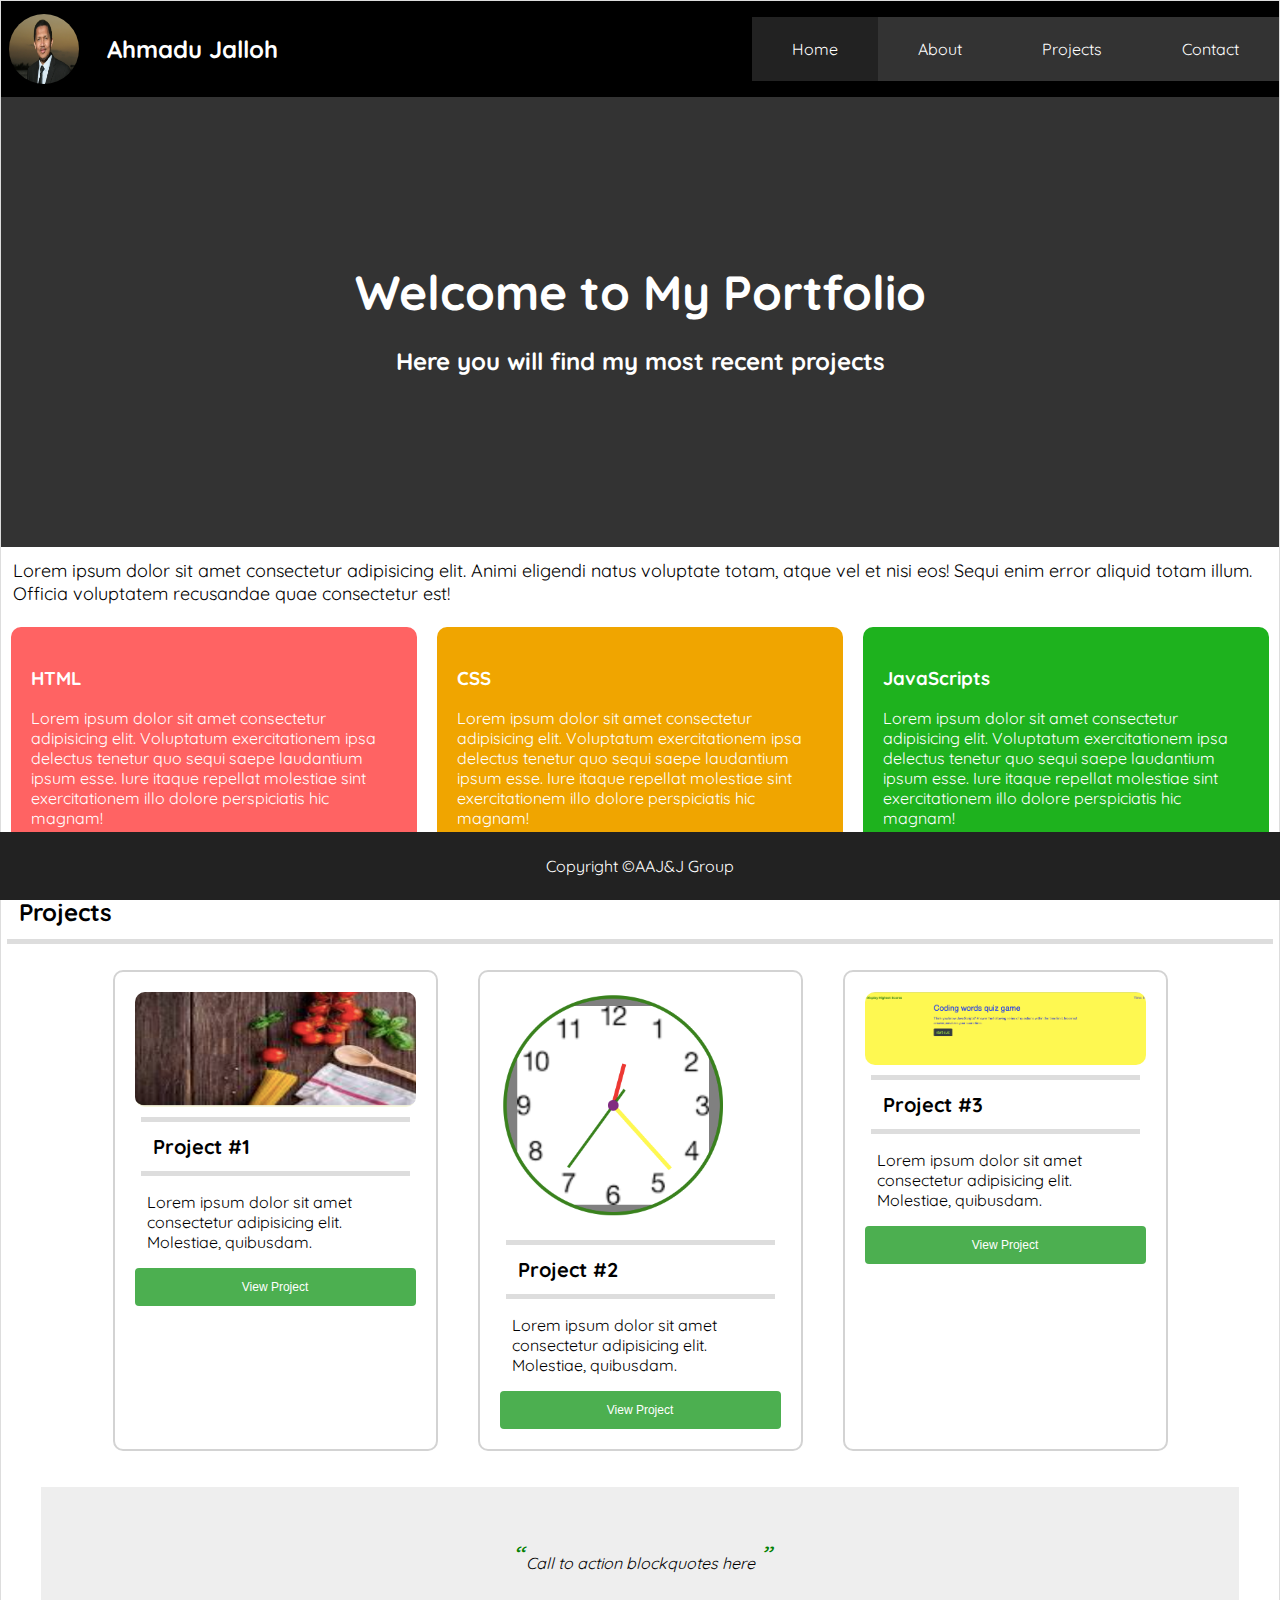
<file: index.html>
<!DOCTYPE html>
<html lang="en">

<head>
    <meta charset="UTF-8">
    <meta http-equiv="X-UA-Compatible" content="IE=edge">
    <meta name="viewport" content="width=device-width, initial-scale=1.0">
    <title>My Website</title>

    <link rel="preconnect" href="https://fonts.googleapis.com">
    <link rel="preconnect" href="https://fonts.gstatic.com" crossorigin>
    <link href="https://fonts.googleapis.com/css2?family=Quicksand&display=swap" rel="stylesheet">
    <link rel="stylesheet" href="style.css">
</head>

<body>
    <div class="page-container">
        <div class="nav">
            <nav>
                <div class="logo">
                    <img src="/asset/jal1.png" alt="logo">
                    <div class="title">
                        Ahmadu Jalloh
                    </div>
                </div>
                <ul>
                    <li class="active">
                        <a href="/index.html">Home</a>
                    </li>
                    <li>
                        <a href="/about.html">About</a>
                    </li>
                    <li>
                        <a href="/projects.html">Projects</a>
                    </li>
                    <li>
                        <a href="contacts.html">Contact</a>
                    </li>
                    <!-- <input type="text" placeholder="search"> -->
                </ul>
            </nav>
        </div>
        <div class="banner">
            <div class="heading">
                <b>Welcome to My Portfolio</b>
                <br>
                <small>Here you will find my most recent projects</small>
            </div>
        </div>

        <div class="maintext">
            Lorem ipsum dolor sit amet consectetur adipisicing elit. Animi eligendi natus voluptate totam,
            atque vel et nisi eos! Sequi enim error aliquid totam illum. Officia voluptatem recusandae
            quae consectetur est!
        </div>

        <div class="subtext">
            <div class="red">
                <h3>HTML</h3>
                <p>
                    Lorem ipsum dolor sit amet consectetur adipisicing elit. Voluptatum exercitationem ipsa
                    delectus tenetur quo sequi saepe laudantium ipsum esse. Iure itaque repellat molestiae sint
                    exercitationem illo dolore perspiciatis hic magnam!
                </p>
            </div>
            <div class="yellow">
                <h3>CSS</h3>
                <p>
                    Lorem ipsum dolor sit amet consectetur adipisicing elit. Voluptatum exercitationem ipsa
                    delectus tenetur quo sequi saepe laudantium ipsum esse. Iure itaque repellat molestiae sint
                    exercitationem illo dolore perspiciatis hic magnam!
                </p>
            </div>
            <div class="green">
                <h3>JavaScripts</h3>
                <p>
                    Lorem ipsum dolor sit amet consectetur adipisicing elit. Voluptatum exercitationem ipsa
                    delectus tenetur quo sequi saepe laudantium ipsum esse. Iure itaque repellat molestiae sint
                    exercitationem illo dolore perspiciatis hic magnam!
                </p>
            </div>
        </div>
        <h3 class="title">Projects</h3>
        <div class="projects">
            <div class="project">
                <img src="/asset/img1.png" alt="">
                <h4>Project #1</h4>
                <p>
                    Lorem ipsum dolor sit amet consectetur adipisicing elit.
                    Molestiae, quibusdam.
                </p>
                <button>View Project</button>
            </div>

            <div class="project">
                <img src="/asset/project2.png" alt="">
                <h4>Project #2</h4>
                <p>
                    Lorem ipsum dolor sit amet consectetur adipisicing elit.
                    Molestiae, quibusdam.
                </p>
                <button>View Project</button>

            </div>

            <div class="project">
                <img src="/asset/wordGame.png" alt="projectImage">
                <h4>Project #3</h4>
                <p>
                    Lorem ipsum dolor sit amet consectetur adipisicing elit.
                    Molestiae, quibusdam.
                </p>
                <button>View Project</button>
            </div>
        </div>
        <blockquote class="quote">
            Call to action blockquotes here
        </blockquote>

        <div class="footer">
            Copyright &copy;AAJ&J Group
        </div>

    </div>
</body>

</html>
</file>
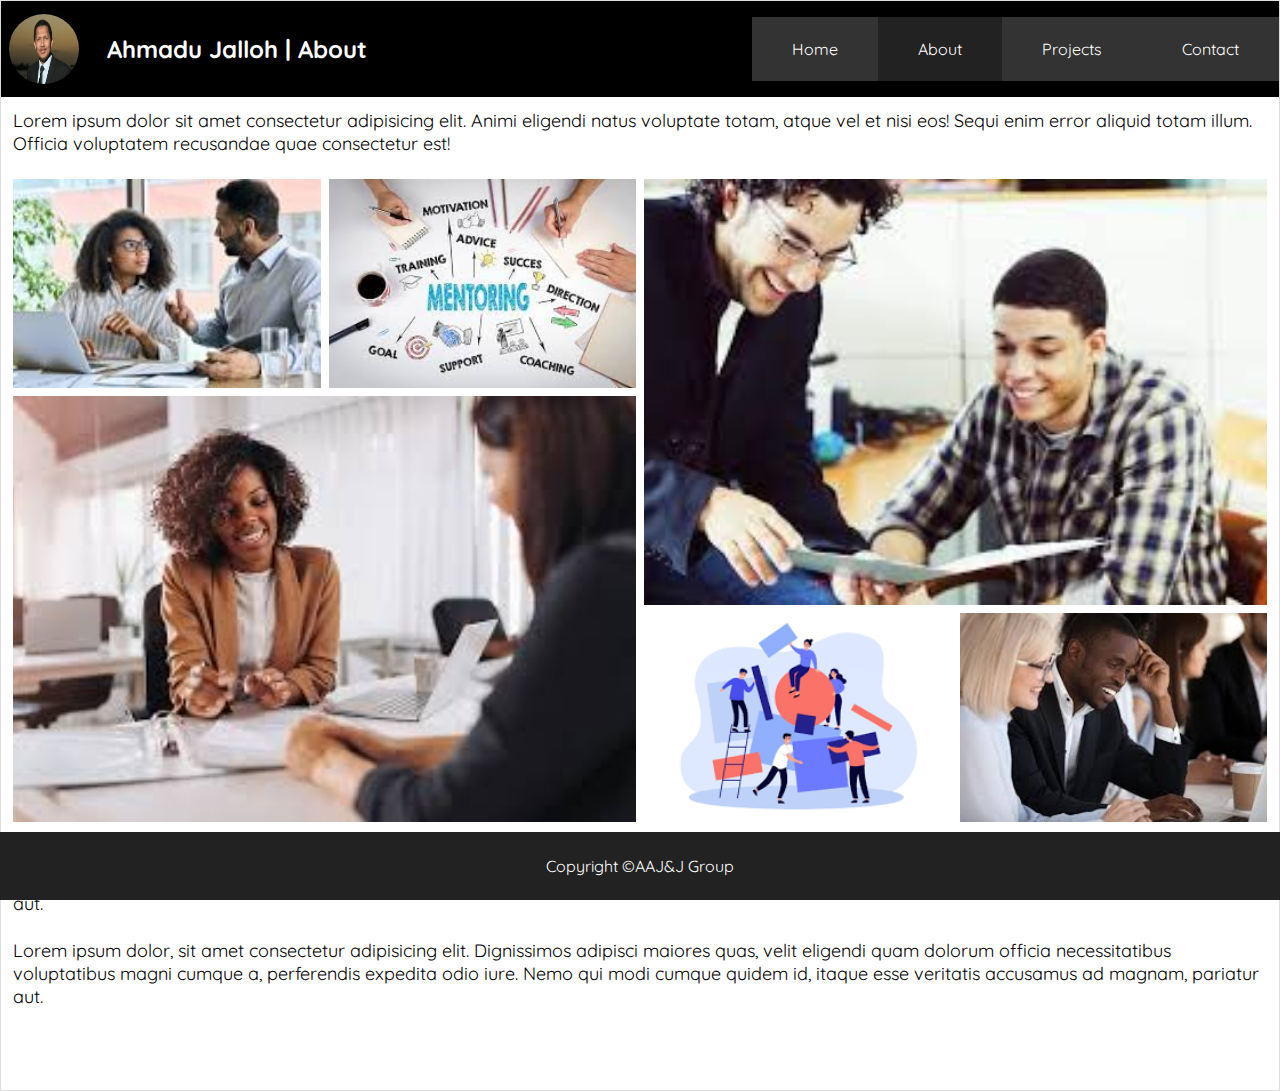
<file: about.html>
<!DOCTYPE html>
<html lang="en">

<head>
    <meta charset="UTF-8">
    <meta http-equiv="X-UA-Compatible" content="IE=edge">
    <meta name="viewport" content="width=device-width, initial-scale=1.0">
    <title>My Website</title>

    <link rel="preconnect" href="https://fonts.googleapis.com">
    <link rel="preconnect" href="https://fonts.gstatic.com" crossorigin>
    <link href="https://fonts.googleapis.com/css2?family=Quicksand&display=swap" rel="stylesheet">
    <link rel="stylesheet" href="style.css">
</head>

<body>
    <div class="page-container">
        <div class="nav">
            <nav>
                <div class="logo">
                    <img src="/asset/jal1.png" alt="logo">
                    <div class="title">
                        Ahmadu Jalloh | About
                    </div>
                </div>
                <ul>
                    <li>
                        <a href="/index.html">Home</a>
                    </li>
                    <li class="active">
                        <a href="/about.html">About</a>
                    </li>
                    <li>
                        <a href="projects.html">Projects</a>
                    </li>
                    <li>
                        <a href="contacts.html">Contact</a>
                    </li>
                </ul>
            </nav>
        </div>

        <div class="maintext">
            Lorem ipsum dolor sit amet consectetur adipisicing elit. Animi eligendi natus voluptate totam,
            atque vel et nisi eos! Sequi enim error aliquid totam illum. Officia voluptatem recusandae
            quae consectetur est!
        </div>
        <div class="gallery">
            <div class="gallery-item gallery-item-1">
                <img src="/asset/about1.jpeg" alt="">
            </div>

            <div class="gallery-item gallery-item-2">
                <img src="/asset/about2.jpeg" alt="">
            </div>
            <div class="gallery-item gallery-item-3">
                <img src="/asset/about3.jpeg" alt="">
            </div>
            <div class="gallery-item gallery-item-4">
                <img src="/asset/ about4.jpeg" alt="">
            </div>
            <div class="gallery-item gallery-item-5">
                <img src="/asset/about5.png" alt="">
            </div>
            <div class="gallery-item gallery-item-6">
                <img src="/asset/about6.jpeg" alt="">
            </div>
        </div>

        <div class="maintext">
            Lorem ipsum dolor, sit amet consectetur adipisicing elit. Dignissimos adipisci maiores quas,
            velit eligendi quam dolorum officia necessitatibus voluptatibus magni cumque a, perferendis expedita odio
            iure. Nemo qui modi cumque quidem id, itaque esse veritatis accusamus ad magnam, pariatur aut.
        </div>

        <div class="maintext">
            Lorem ipsum dolor, sit amet consectetur adipisicing elit. Dignissimos adipisci maiores quas,
            velit eligendi quam dolorum officia necessitatibus voluptatibus magni cumque a, perferendis expedita odio
            iure. Nemo qui modi cumque quidem id, itaque esse veritatis accusamus ad magnam, pariatur aut.
        </div>


        <div class="footer">
            Copyright &copy;AAJ&J Group
        </div>

    </div>
</body>

</html>
</file>
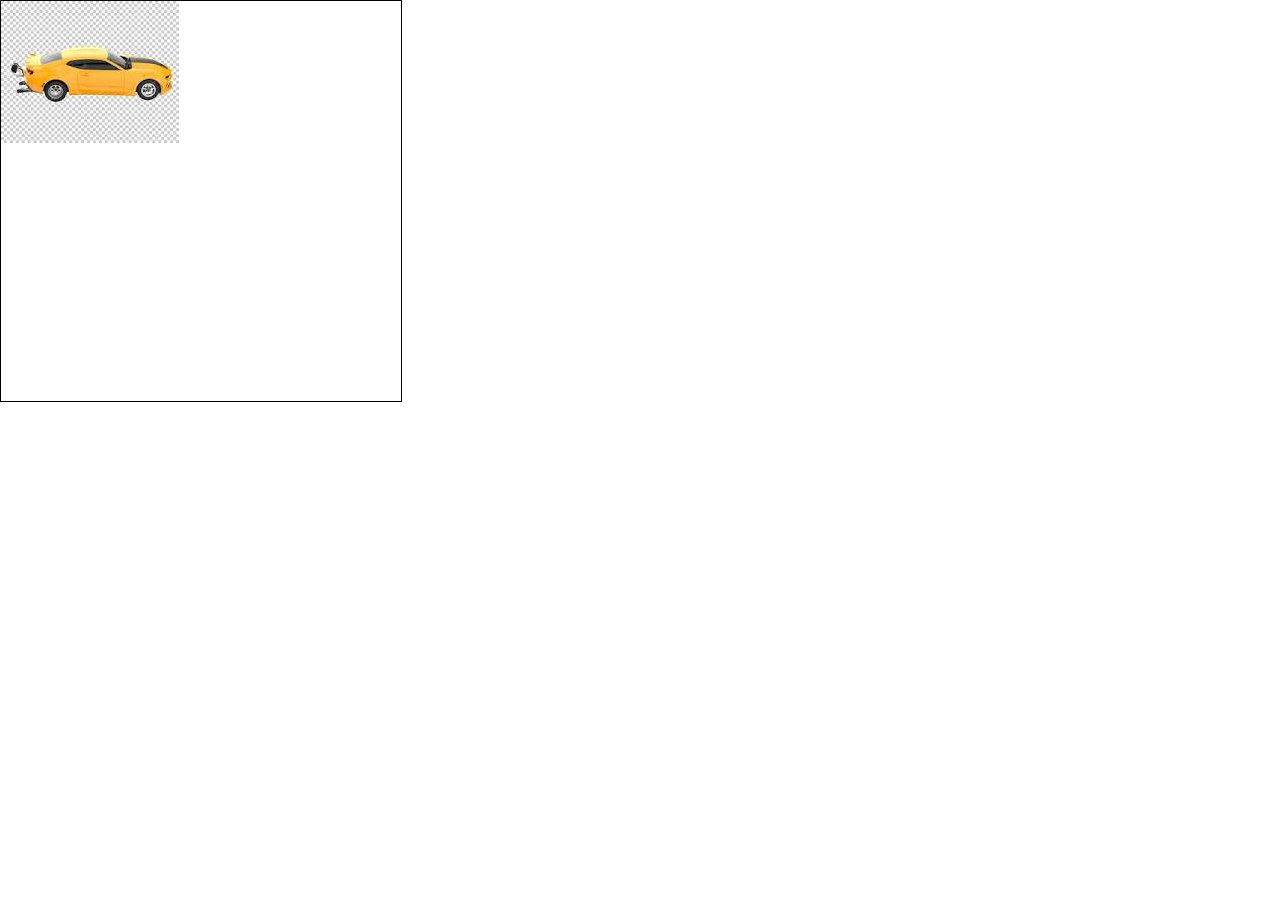
<file: carRace.html>
<!DOCTYPE html>
<html lang="en">
<head>
    <meta charset="UTF-8">
    <meta http-equiv="X-UA-Compatible" content="IE=edge">
    <meta name="viewport" content="width=device-width, initial-scale=1.0">
    <title>Document</title>
    <style>
        .car-container {
            border:  1px solid black;
            width: 400px;
            height: 400px;
            position: relative;
        }

        .car{
            width: 60px;
            /* animation: ; */
            animation-name: moving_car;
            animation-duration: 5s;
            animation-timing-function: linear;
            animation-iteration-count: infinite;
            position: absolute;
            top: 0;
            left: 0;

        }
       @keyframes moving_car {
       25% {
           top: 0;
           left: calc(100% - 60px);
           transform: rotate(90deg);
       }
       50%{
           top: calc(100% - 36px);
           left: calc(100%-60px);
           transform: rotate(180deg);
       }
       75% {
           top: calc(100% - 36px);
           left: 0;
           transform: rotate(270deg);
       }
       100% {
           top: 0;
           left: 0;
           transform: rotate(360deg);
       }
       }
    </style>
</head>
<body>
        <div class="car">
            <div class="car-container">
             <img src="./asset/carImg.jpeg" alt="">
            </div>
        </div>
</body>
</html>
</file>
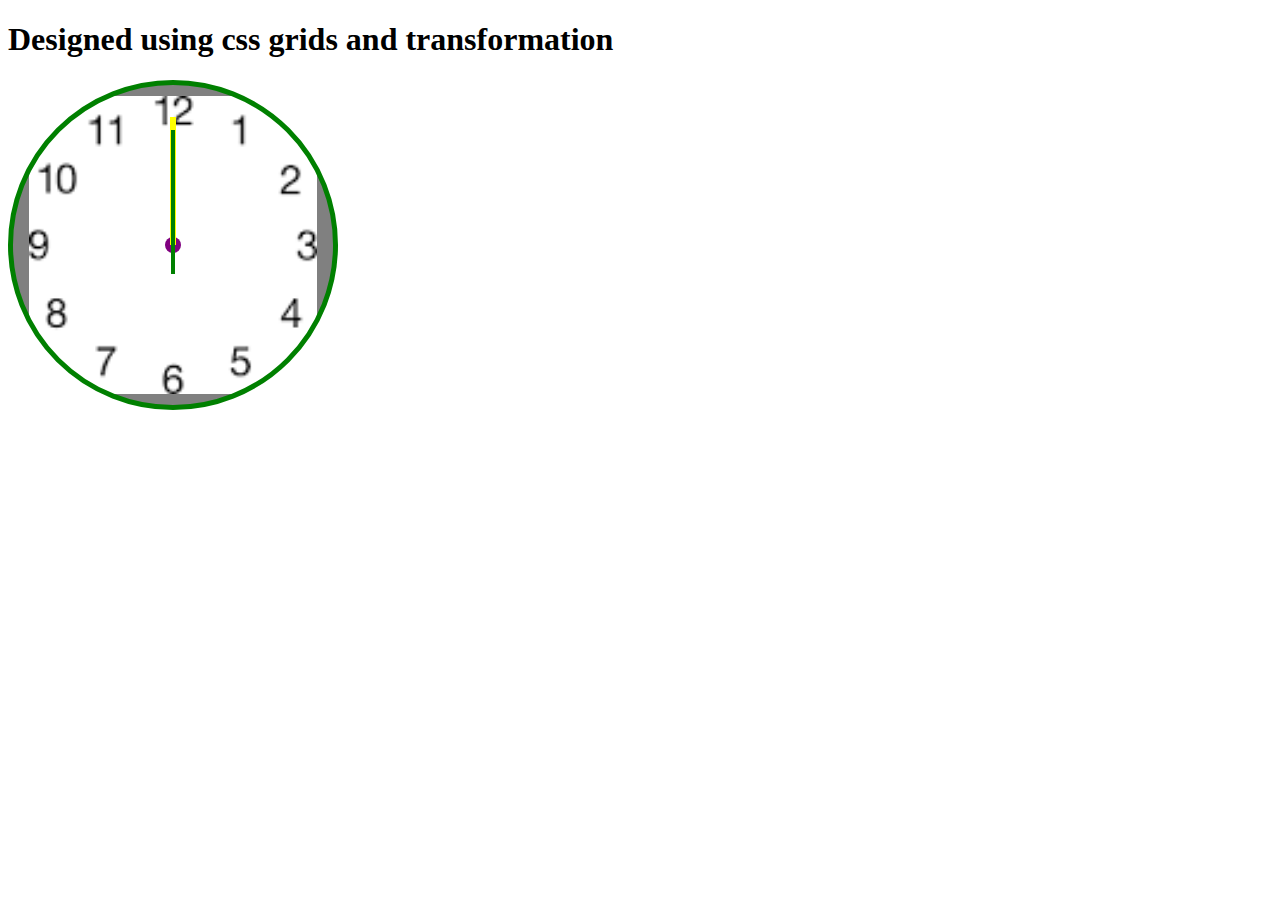
<file: clock.html>
<!DOCTYPE html>
<html lang="en">

<head>
    <meta charset="UTF-8">
    <meta http-equiv="X-UA-Compatible" content="IE=edge">
    <meta name="viewport" content="width=device-width, initial-scale=1.0">
    <title>Clock</title>
    <style>
        .clock {
            background: gray url(/asset/clock.png) no-repeat center;
            height: 20em;
            width: 20em;
            border-radius: 50%;
            background-size: 90%;
            position: relative;
            border: 5px solid green;
        }

        .clock:after {
            background: purple;
            content: "";
            position: absolute;
            left: 50%;
            top: 50%;
            width: 5%;
            height: 5%;
            border-radius: 50%;
            transform: translate(-50%, -50%);

        }

        .hours-container,
        .minutes-container,
        .seconds-container {
            position: absolute;
            top: 0;
            left: 0;
            right: 0;
            left: 0;
            /* width: 20em; */
            height: 20em;
        }

        .hours {
            background: red;
            position: absolute;
            height: 20%;
            left: 49%;
            top: 30%;
            width: 2%;
            z-index: 2;
        }

        .minutes {
            background: yellow;
            position: absolute;
            height: 40%;
            left: 49%;
            top: 10%;
            width: 2%;
            z-index: 3;
        }

        .seconds {
            background: green;
            position: absolute;
            height: 45%;
            left: 49.5%;
            top: 14%;
            width: 1%;
            z-index: 4;
        }

        .hours-container {

            /* 12hrs into seconds 60x60x12 */
            animation: rotatehand 34200s infinite linear;
        }

        .minutes-container {
            animation: rotatehand 3600s infinite steps(60);
        }

        .seconds-container {
            animation: rotatehand 60s infinite steps(60);
        }

        @keyframes rotatehand {
            100% {
                transform: rotate(360deg);
            }
        }
    </style>
</head>

<body>

    <h1>Designed using css grids and transformation</h1>
    <div class="clock">
        <div class="hours-container">
            <div class="hours"></div>
        </div>

        <div class="minutes-container">
            <div class="minutes"></div>
        </div>

        <div class="seconds-container">
            <div class="seconds"></div>
        </div>

    </div>
</body>

</html>
</file>
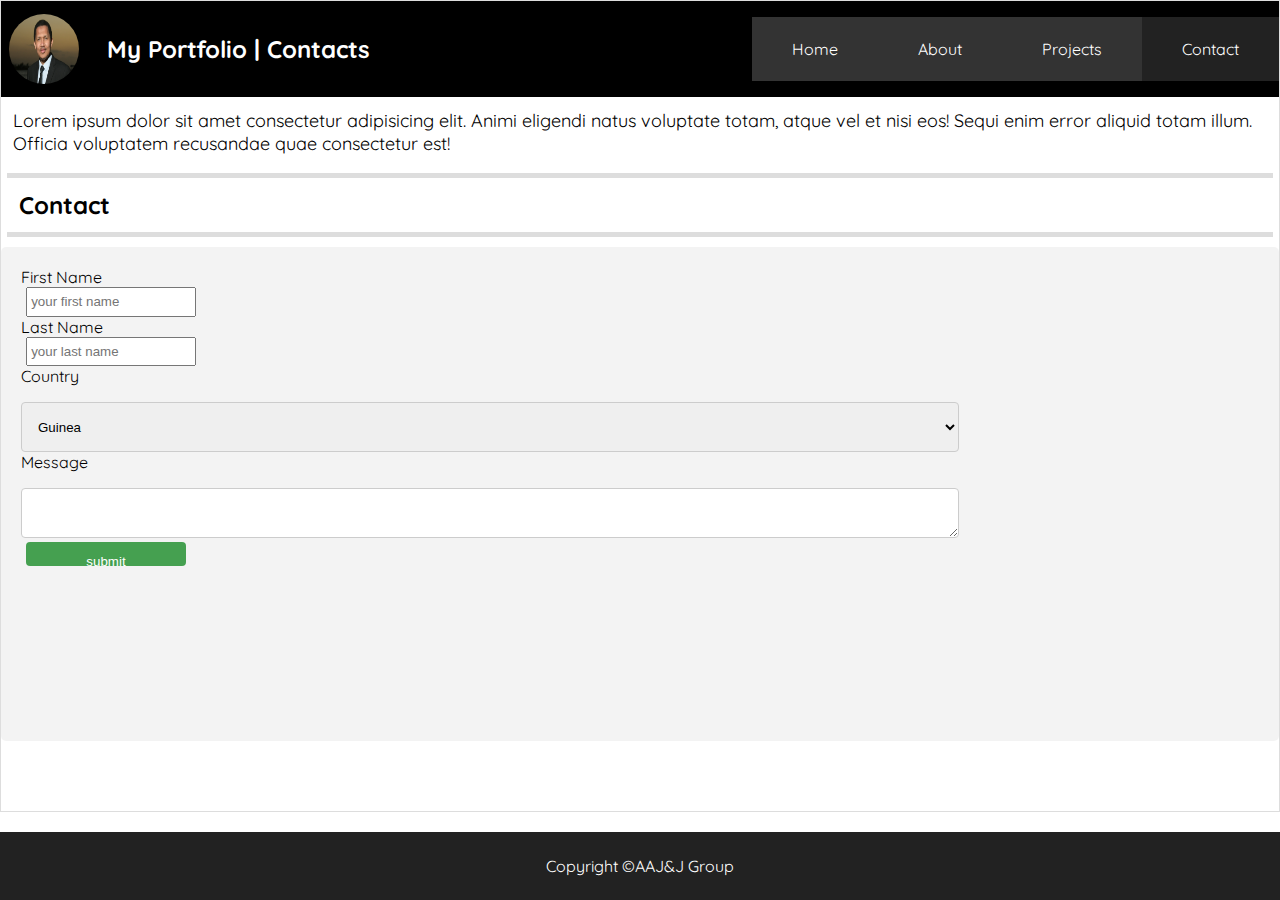
<file: contacts.html>
<!DOCTYPE html>
<html lang="en">

<head>
    <meta charset="UTF-8">
    <meta http-equiv="X-UA-Compatible" content="IE=edge">
    <meta name="viewport" content="width=device-width, initial-scale=1.0">
    <title>My Website</title>

    <link rel="preconnect" href="https://fonts.googleapis.com">
    <link rel="preconnect" href="https://fonts.gstatic.com" crossorigin>
    <link href="https://fonts.googleapis.com/css2?family=Quicksand&display=swap" rel="stylesheet">
    <link rel="stylesheet" href="style.css">
</head>

<body>
    <div class="page-container">
        <div class="nav">
            <nav>
                <div class="logo">
                    <img src="/asset/jal1.png" alt="logo">
                    <div class="title">
                        My Portfolio | Contacts
                    </div>
                </div>

                <ul>
                    <li>
                        <a href="/index.html">Home</a>
                    </li>
                    <li>
                        <a href="/about.html">About</a>
                    </li>
                    <li>
                        <a href="/projects.html">Projects</a>
                    </li>
                    <li class="active">
                        <a href="contacts.html">Contact</a>

                    </li>
                </ul>
            </nav>
        </div>
        <div class="maintext">
            Lorem ipsum dolor sit amet consectetur adipisicing elit. Animi eligendi natus voluptate totam,
            atque vel et nisi eos! Sequi enim error aliquid totam illum. Officia voluptatem recusandae
            quae consectetur est!
        </div>

        <h3 class="title">Contact</h3>

        <div class="container">
            <form action="" method="">
                <label for="fname" required>First Name</label>
                <input type="text" name="fname" id="fname" value="" placeholder="your first name">

                <label for="lname" required="">Last Name</label>
                <input type="text" name="lname" id="lname" value="" placeholder="your last name">

                <label for="country">Country</label>
                <select name="country" id="country">
                    <option value="guinea">Guinea</option>
                    <option value="nigeria">Nigeria</option>
                    <option value="usa">USA</option>
                    <option value="india">India</option>
                    <option value="uk">UK</option>
                    <option value="russia">Russia</option>
                    <option value="france">France</option>
                    <option value="canada">Canada</option>
                    <option value="senegal">Senegal</option>
                    <option value="Sierraleon">Sierra Leon</option>
                </select>

                <label for="message" required>Message</label>
                <textarea name="message" id="message"></textarea>

                <input type="submit" value="submit">
            </form>

            <div class="map">
                <iframe
                    src="https://www.google.com/maps/embed?pb=!1m18!1m12!1m3!1d10222.53302614546!2d-75.38733130477242!3d40.61526651075996!2m3!1f0!2f0!3f0!3m2!1i1024!2i768!4f13.1!3m3!1m2!1s0x89c43e56d44d2695%3A0xcc0a64779ea99581!2sHotel%20Bethlehem%2C%20437%20Main%20St%2C%20Bethlehem%2C%20PA%2018018!5e0!3m2!1sen!2sus!4v1683335515539!5m2!1sen!2sus"
                    width="100%" height="450" style="border:0;" allowfullscreen="" loading="lazy"
                    referrerpolicy="no-referrer-when-downgrade"></iframe>


            </div>
        </div>

        <div class="footer">
            Copyright &copy;AAJ&J Group
        </div>

    </div>
</body>

</html>
</file>
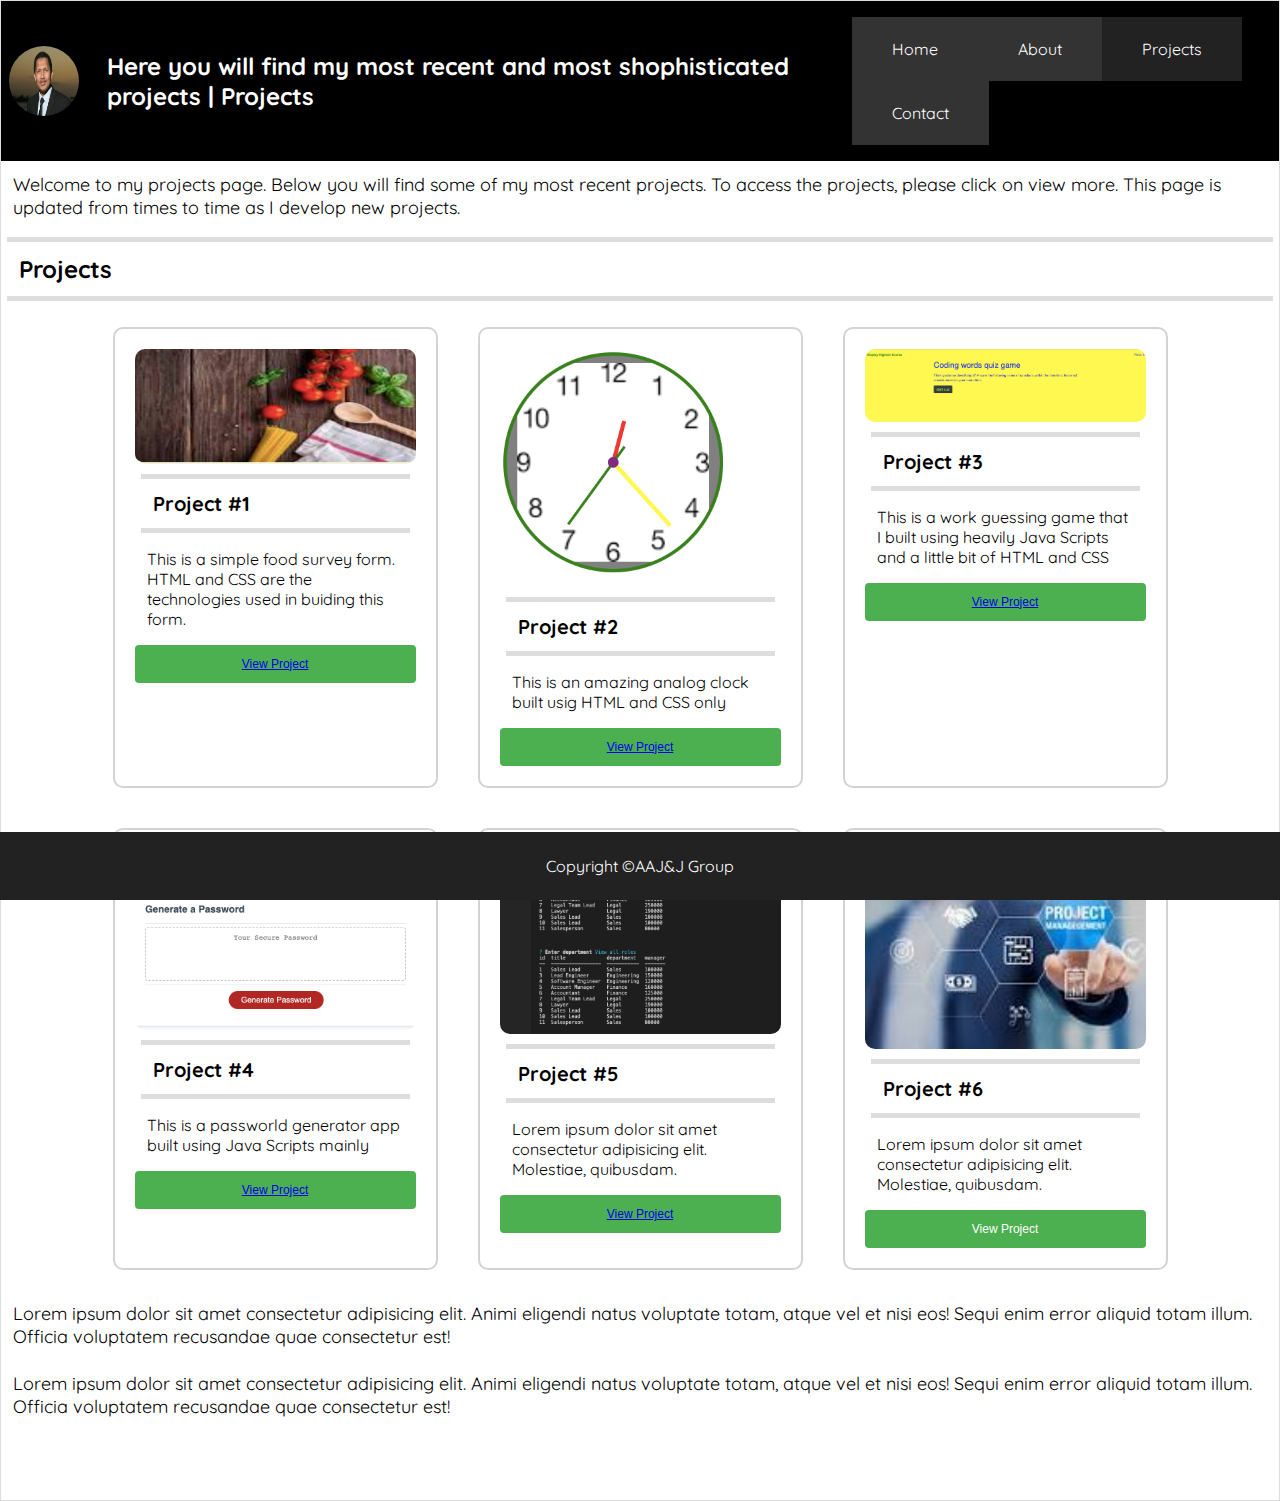
<file: projects.html>
<!DOCTYPE html>
<html lang="en">
<head>
    <meta charset="UTF-8">
    <meta http-equiv="X-UA-Compatible" content="IE=edge">
    <meta name="viewport" content="width=device-width, initial-scale=1.0">
    <title>My Website</title>

    <link rel="preconnect" href="https://fonts.googleapis.com">
<link rel="preconnect" href="https://fonts.gstatic.com" crossorigin>
<link href="https://fonts.googleapis.com/css2?family=Quicksand&display=swap" rel="stylesheet">
    <link rel="stylesheet" href="style.css">
</head>
<body>
    <div class="page-container">
        <div class="nav">
            <nav>
                <div class="logo">
                    <img src="/asset/jal1.png" alt="logo">
                    <div class="title">
                        Here you will find my most recent and most shophisticated projects | Projects
                    </div>
                </div>
                <ul>
                    <li>
                        <a href="/index.html">Home</a>
                    </li>
                    <li>
                        <a href="/about.html">About</a>
                    </li>
                    <li class="active">
                        <a href="projects.html">Projects</a>
                    </li>
                    <li>
                        <a href="contacts.html">Contact</a>
                    </li>
                </ul>
            </nav>
        </div>
        <div class="maintext">
           Welcome to my projects page. Below you will find some of my most recent projects.
           To access the projects, please click on view more. This page is updated from times to time as I develop new projects.
        </div>
<h3 class="title">Projects</h3>
<div class="projects">
    <div class="project">
        <img src="/asset/img1.png" alt="">
        <h4>Project #1</h4>
        <p>
            This is a simple food survey form. HTML and CSS are the technologies used in buiding this form.
        </p>
        <button>
           <a href="https://ajalloh1.github.io/surveyForm/" target="blank">View Project</a> 
        </button>
    </div>

    <div class="project">
        <img src="/asset/project2.png" alt="">
        <h4>Project #2</h4>
        <p>
            This is an amazing analog clock built usig HTML and CSS only
        </p>
        <button>
            <a href="/clock.html" target="blank">View Project</a> 
        </button>

    </div>

    <div class="project">
        <img src="/asset/wordGame.png" alt="">
        <h4>Project #3</h4>
        <p>
            This is a work guessing game that I built using heavily Java Scripts and a little bit of HTML and CSS
        </p>
        <button>
            <a href="https://ajalloh1.github.io/Words-Guessing-Game/" target="blank">View Project</a>
        </button>

    </div>
    <div class="project">
        <img src="/asset/passwordGen.png" alt="">
        <h4>Project #4</h4>
        <p>
            This is a passworld generator app built using Java Scripts mainly
        </p>
    <button>
        <a href="https://ajalloh1.github.io/PassWord-Generator-/" target="blank">View Project</a>
    </button>
    </div>

    <div class="project">
        <img src="/asset/employeeTrac.png" alt="">
        <h4>Project #5</h4>
        <p>
            Lorem ipsum dolor sit amet consectetur adipisicing elit. 
            Molestiae, quibusdam.
        </p>
        <button>
            <a href="https://ajalloh1.github.io/Employee-Tracker-CMS-/">View Project</a>
        </button>
    </div>

    <div class="project">
        <img src="/asset/project3.jpeg" alt="">
        <h4>Project #6</h4>
        <p>
            Lorem ipsum dolor sit amet consectetur adipisicing elit. 
            Molestiae, quibusdam.
        </p>
                <button>View Project</button>
    </div>
</div>

<div class="maintext">
    Lorem ipsum dolor sit amet consectetur adipisicing elit. Animi eligendi natus voluptate totam, 
    atque vel et nisi eos! Sequi enim error aliquid totam illum. Officia voluptatem recusandae 
    quae consectetur est!
</div>

<div class="maintext">
    Lorem ipsum dolor sit amet consectetur adipisicing elit. Animi eligendi natus voluptate totam, 
    atque vel et nisi eos! Sequi enim error aliquid totam illum. Officia voluptatem recusandae 
    quae consectetur est!
</div>
        <div class="footer">
            Copyright &copy;AAJ&J Group
        </div>

    </div>
</body>
</html>
</file>
<file: style.css>
:root {
    font-family: quicksand, sans-serif;
    min-height: 100vh;
    max-width: 1280px;
    background-color: white;
    margin: 0 auto;
}

body {
    margin: 0px !important;
    background-color: white;
    border: 1px solid #ddd;
}

.page-container {
    margin-bottom: 70px;
}

/* .nav {} */

nav {
    background-color: black;
    display: flex;
    flex-direction: row;
    justify-content: space-between;
}
input {
    width: 10rem;
    height: 1.2rem;
    padding: 0.2rem;
    margin-right: 5px;
    margin-left: 5px;
    display: flex;
    flex-direction: row;
    justify-content: baseline;
}

nav .logo {
    display: flex;
    align-items: center;
}

nav .logo img {
    width: 70px;
    height: 70px;
    padding: 8px;
    border-radius: 50%;
}

nav .logo .title {
    color: white;
    font-size: 24px;
    font-weight: bold;
    padding-left: 20px;
}

nav ul {
    display: flex;
    flex-direction: row;
    flex-wrap: wrap;
    justify-content: flex-start;
    list-style: none;
}

nav ul li {
    color: white;
    padding: 22px 40px;
    background-color: #333333;
}

nav ul li:hover {
    background-color: #222;
}

nav ul li.active {
    background-color: #222;
}

nav ul li a {
    color: white;
    text-decoration: none;
}

.banner {
    display: flex;
    justify-content: center;
    align-items: center;
    width: 100%;
    height: 450px;
    background-image: url(//unsplash.it/900/450/?blur);
    background-size: cover;
    background-color: #333333;
    text-align: center;
}

@keyframes appear {
    from {
        opacity: 0.0;
        top: -100px;
    }

    to {
        opacity: 1.0;
        top: 0.0;

        /* apply this on the banner heading */
    }
}


.banner .heading {
    flex: 1;
    justify-self: center;
    color: white;
    font-size: 3em;
    font-weight: bold;
    position: relative;
    animation: appear 1s ease-in-out 0s forwards;
}

.banner .heading small {
    font-size: 24px;
}

.maintext {
    font-size: 18px;
    padding: 12px;
}

.subtext {
    display: flex;
}

.subtext div {
    padding: 20px;
    margin: 10px;
    border-radius: 10px;
    color: white;
}

.subtext .red {
    background-color: #ff6363;
}

.subtext .yellow {
    background-color: #f0a500;
}

.subtext .green {
    background-color: #1eb21e;
}

.quote {
    display: block;
    background-color: #eeeeee;
    padding: 50px;
    text-align: center;
    font-style: italic;
}

.quote::before {
    display: inline-block;
    content: open-quote;
    color: green;
    font-size: 32px;
}

.quote::after {
    display: inline-block;
    content: close-quote;
    color: green;
    font-size: 32px;
}

h3.title {
    font-size: 24px;
    padding: 12px;
    margin: 6px;
    border-top: 5px solid #ddd;
    border-bottom: 5px solid #ddd;
}

.projects {
    display: flex;
    flex-direction: row;
    justify-content: center;
    flex-wrap: wrap;
}

.project {
    flex-basis: 325px;
    box-sizing: border-box;
    padding: 20px;
    margin: 20px;
    border: 2px solid #d3d3d3;
    border-radius: 10px;
}

.project h4 {
    font-size: 20px;
    padding: 12px;
    margin: 6px;
    border-top: 5px solid #ddd;
    border-bottom: 5px solid #ddd;
}

.project p {
    padding: 0px 12px;
}

.project img {
    width: 100%;
    border-radius: 10px;
    transition: all 1.5s ease-in;
}

.project img:hover {
    transform: scale(0.95);
    opacity: 0.5;
}

.project button {
    background-color: #4caf50;
    color: white;
    padding: 12px 20px;
    border: none;
    border-radius: 4px;
    width: 100%;
    font-size: 12px;
}

.project button:hover {
    background-color: #45a049;
}

/* gallery */
.gallery {
    display: grid;
    grid-template-columns: repeat(4, 1fr);
    grid-template-rows: repeat(3, 1fr);
    grid-gap: 8px;
    padding: 12px;
}

.gallery-item {
    width: 100%;
    height: 100%;
    transition: all 0.30s ease-in;
}

.gallery-item:hover {
    transform: scale(0.95);
}

.gallery-item img {
    width: 100%;
    height: 100%;
    object-fit: cover;
}

.gallery-item-1 {
    grid-column: 1/2;
    grid-row: 1/2;
}

.gallery-item-2 {
    grid-column: 2/3;
    grid-row: 1/2;
}

.gallery-item-3 {
    grid-column: 3/5;
    grid-row: 1/3;
}

.gallery-item-4 {
    grid-column: 1/3;
    grid-row: 2/4;
}

.gallery-item-5 {
    grid-column: 3/4;
    grid-row: 3/4;
}

.gallery-item-6 {
    grid-column: 4/5;
    grid-row: 3/4;
}

/* contacts */
.container {
    display: flex;
    border-radius: 5px;
    background-color: #f2f2f2f2;
    padding: 20px;
    margin: 10px 0px;
}

.container form {
    flex: 1;
}

input [type=text],
select,
textarea {
    width: 100%;
    padding: 12px;
    border: 1px solid #ccc;
    border-radius: 4px;
    box-sizing: border-box;
    margin-top: 16px;
    height: 50px;

}

input[type=submit] {
    background-color: #45a050;
    color: white;
    padding: 12px 10px;
    border: none;
    border-radius: 4px;

}

input[type=submit]:hover {
    background-color: #4caf49;
}

input .map {
    padding: 12px;
    margin-left: 20px;
    flex: 1;
}

.footer {
    position: fixed;
    left: 0px;
    right: 0px;
    bottom: 0px;
    background-color: #222;
    color: white;
    text-align: center;
    padding: 24px;
}

/* tablet */
@media all and (max-width:800px) {
    nav {
        justify-content: flex-start;
    }

    nav ul {
        justify-content: space-between;
    }
}

/* phone */
@media all and (max-width:600px) {
    nav {
        flex-direction: column;
        align-items: center;
    }

    nav ul {
        width: 100%;
        flex-direction: column;
        align-items: stretch;
    }

    nav ul li {
        text-align: center;
    }

    .container {
        flex-direction: column;
    }

    .container .map {
        margin-left: 0px;
    }
}
</file>
